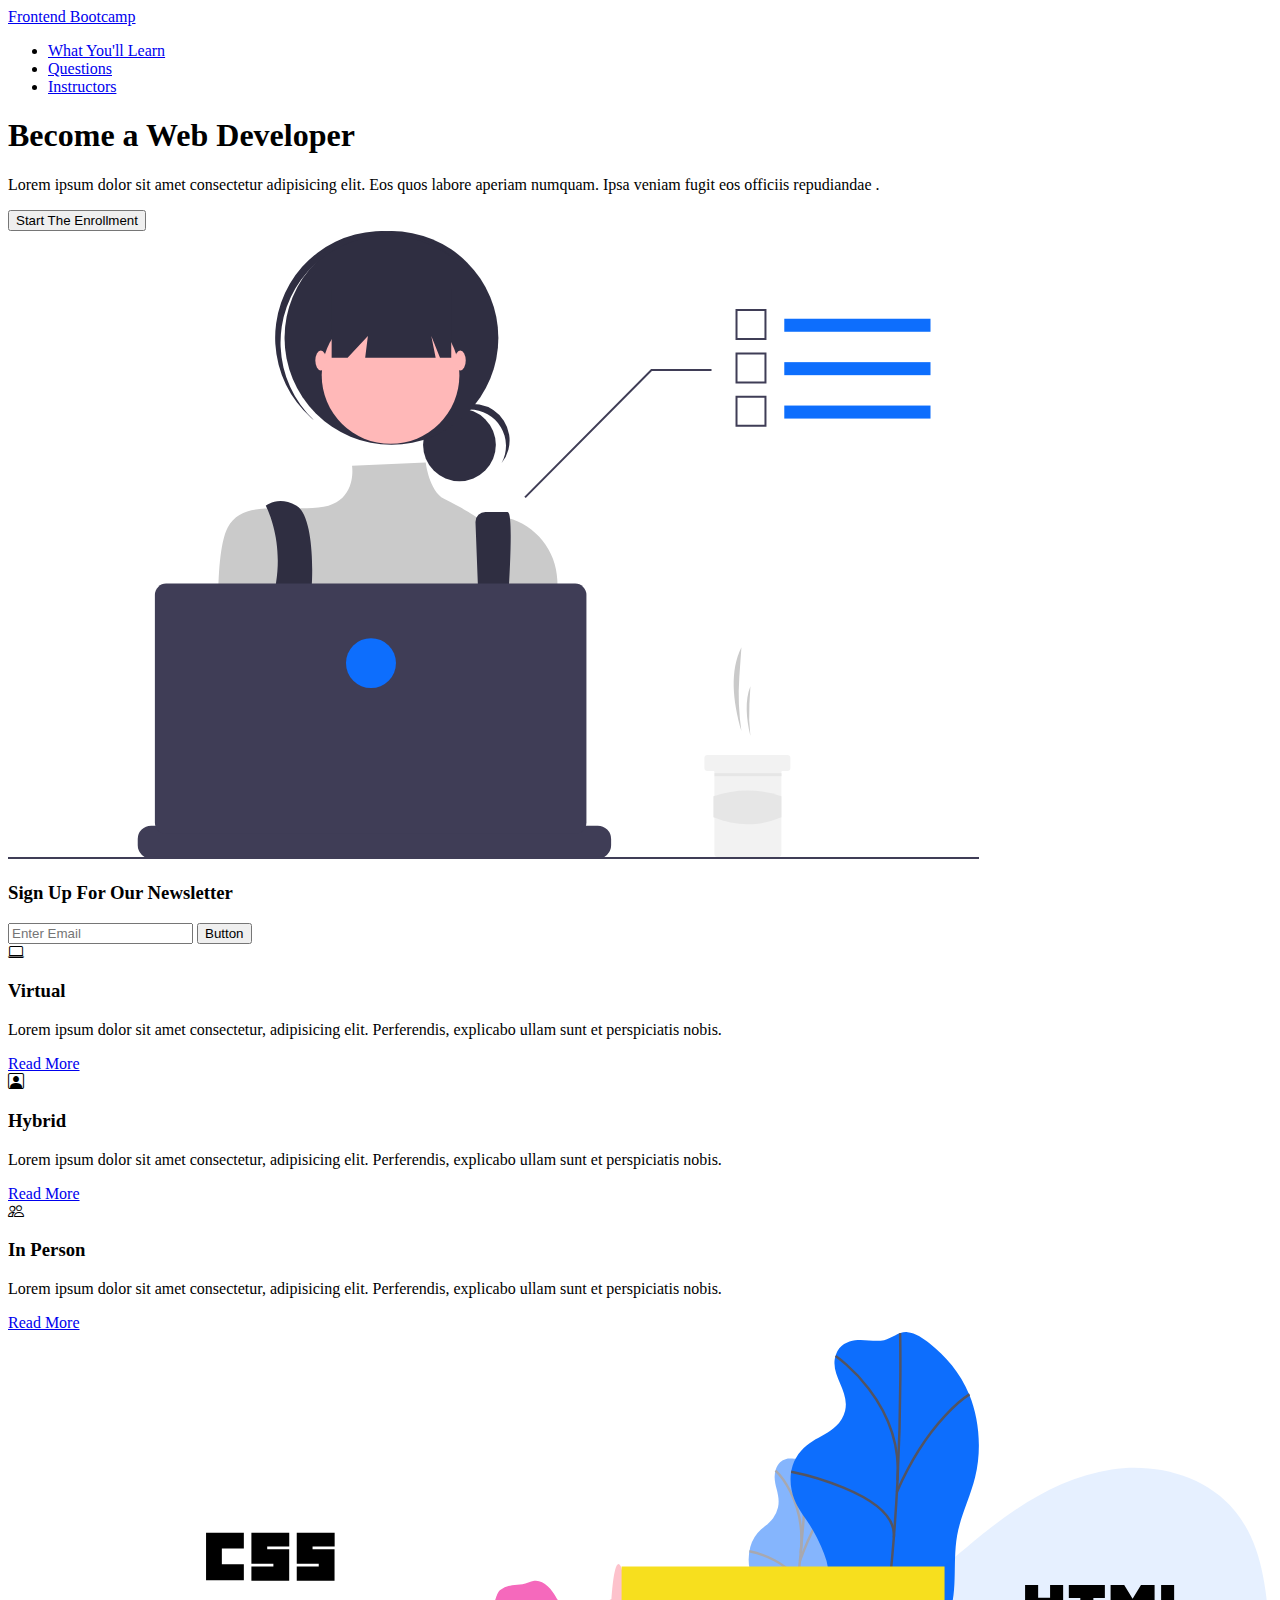
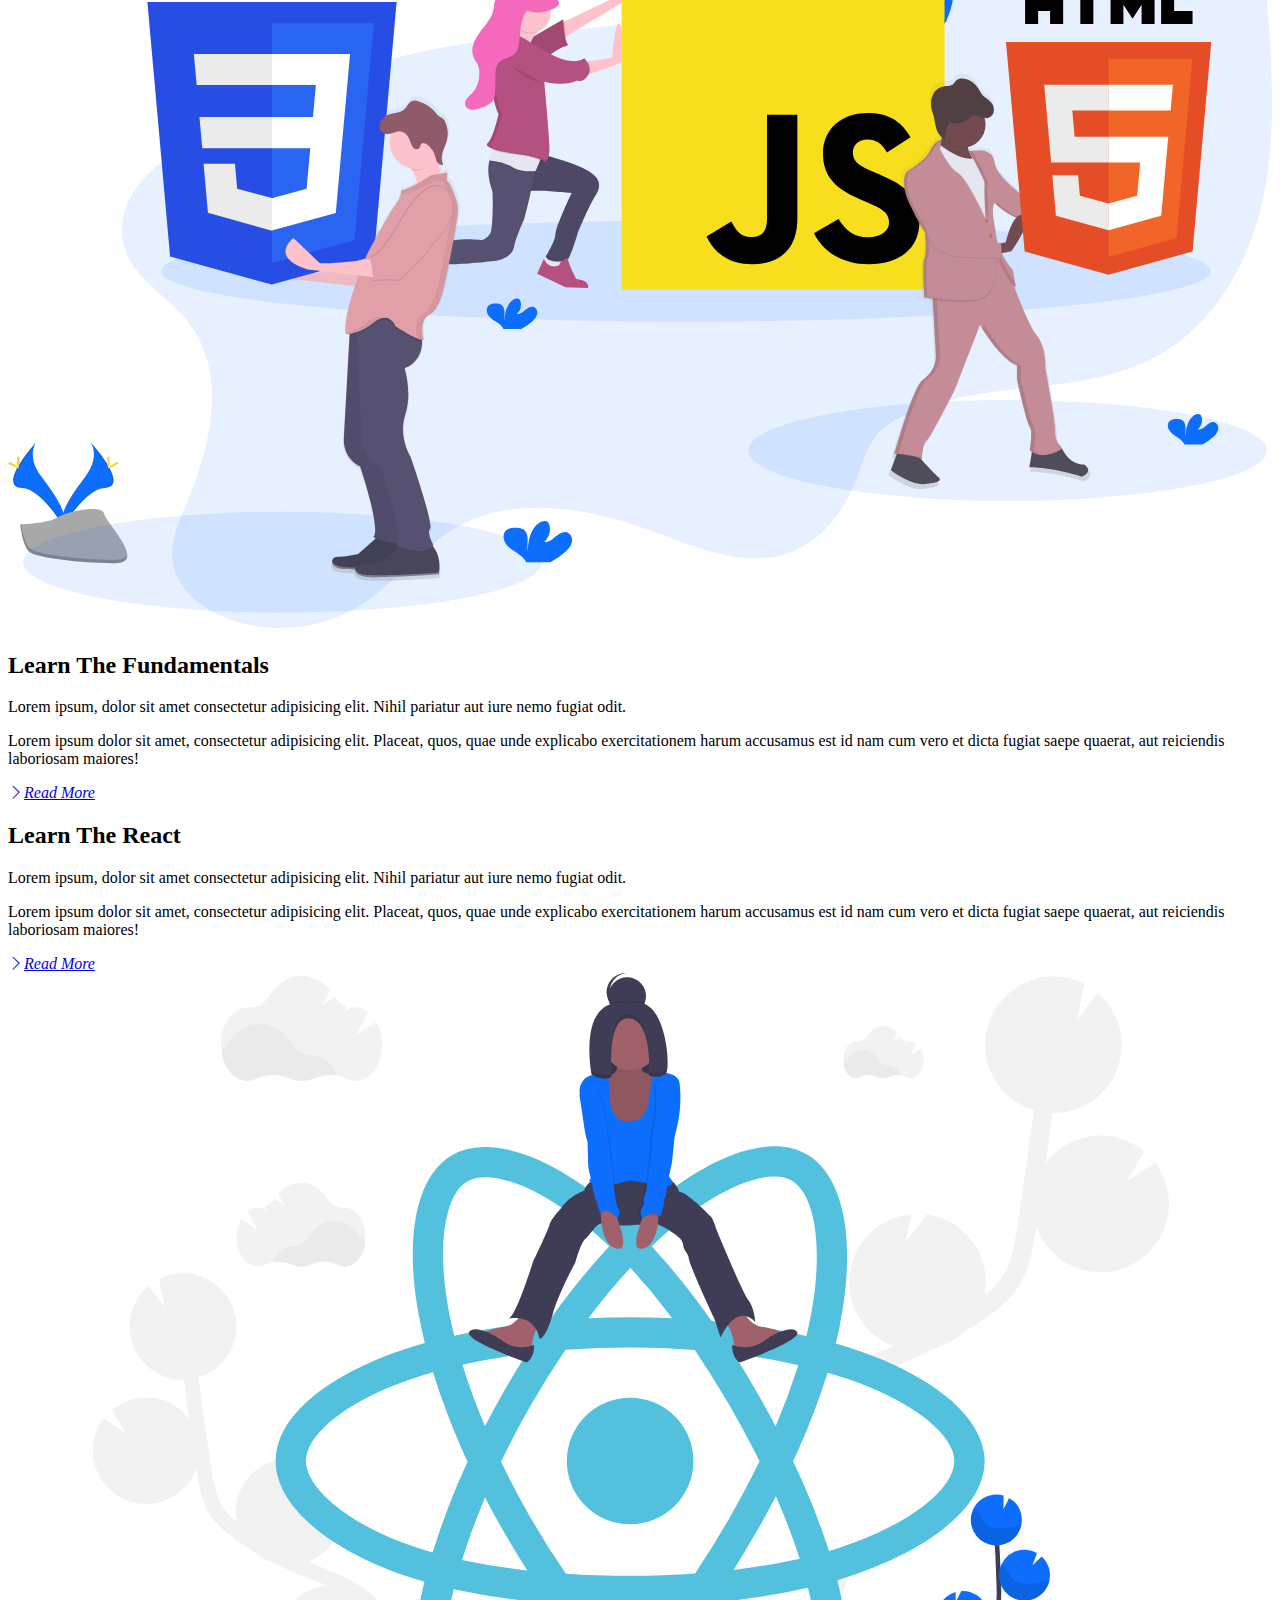
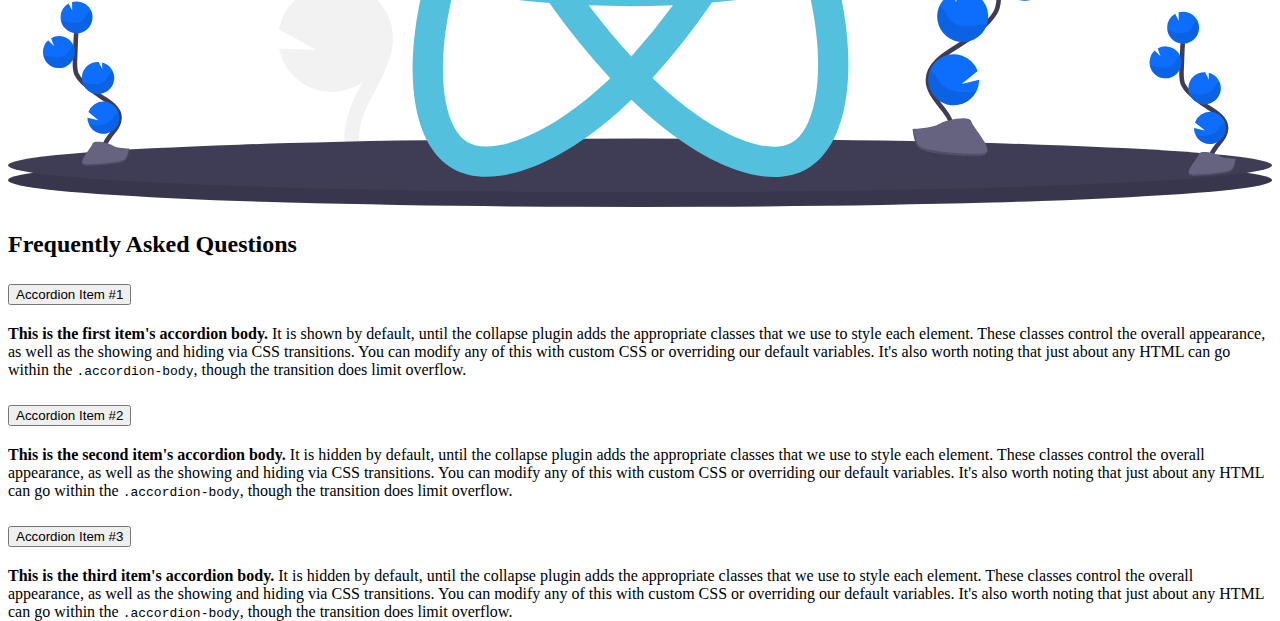
<file: 18-dars bootstrap/index.htm>
<!DOCTYPE html>
<html lang="en">
<head>
    <meta charset="UTF-8">
    <meta http-equiv="X-UA-Compatible" content="IE=edge">
    <meta name="viewport" content="width=device-width, initial-scale=1.0">
    <link href="https://cdn.jsdelivr.net/npm/bootstrap@5.0.2/dist/css/bootstrap.min.css" rel="stylesheet" integrity="sha384-EVSTQN3/azprG1Anm3QDgpJLIm9Nao0Yz1ztcQTwFspd3yD65VohhpuuCOmLASjC" crossorigin="anonymous">
    <link rel="stylesheet" href="./style.css">
    <link rel="stylesheet" href="https://cdn.jsdelivr.net/npm/bootstrap-icons@1.3.0/font/bootstrap-icons.css">
    <title>Frontend Bootcamp</title>

</head>
<body>
    <!-- Navbar -->
    <nav class="navbar navbar-expand-lg bg-dark navabr-dark py-3 fixed-top">
        <div class="container">
        <a href="#" class="navbar-brand">Frontend Bootcamp</a>

        <buton 
        class="navbar-toggler" 
        type="button" 
        data-bs-toggle="collapse" 
        data-bs-target="#navmane"
        >
        <span class="navbar--toggler-icon"></span>
    </buton>

        <div class="collapse navbar-collapse">
            <ul class="navbar-nav ms-auto">
                <li class="nav-item">
                    <a href="#learn" class="nav-link">What You'll Learn</a>
                </li>

                <li class="nav-item">
                    <a href="#questions" class="nav-link">Questions</a>
                </li>

                <li class="nav-item">
                    <a href="#instructors" class="nav-link">Instructors</a>
                </li>
            </ul>
        </div>
    </div>
    </nav>

    <!-- Showcase -->
    <section class="bg-dark text-light p-5 p-lg-0 pt-lg-5 text-center text-sm-start">
        <div class="container">
            <div class="d-sm-flex align-items-center justify-content-between">
                <div>
                    <h1>Become a <span class="text-warning"> Web Developer</span></h1>
                    <p class="lead my-4">
                        Lorem ipsum dolor sit amet consectetur adipisicing elit. Eos quos labore aperiam numquam. Ipsa veniam fugit eos officiis repudiandae .

                    </p>
                    <button class="btn btn-primary btn-lg">Start The Enrollment</button>
                </div>
                <img class="img-fluid w-50 d-none d-sm-block" src="./showcase.svg" alt="">
            </div>
        </div>
    </section>

    <!-- Newsletter -->

    <section class="bg-primary text-light p-5">
        <div class="container">
            <div class="d-md-flex justify-content-between align-items-center">
                <h3 class="mb-3 mb-md-0">Sign Up For Our Newsletter</h3>

                <div class="input-group news-input">
                    <input 
                    type="text" 
                    class="form-control" 
                    placeholder="Enter Email" 
                    />
                    <button 
                    class="btn btn-dark btn-lg" 
                    type="button">Button</button>
                  </div>
            </div>
        </div>
    </section>


    <!-- Boxes -->

    <section>


        <div class="p-5">
            <div class="container">
                <div class="row text-center g-4">
                    <div class="col-md">
                        <div class="card bg-dark text-light">
                        <div class="card-body text-center">
                            <div class="h1 mb-3">
                            <i class="bi bi-laptop"></i>
                        </div>
                        <h3 class="card-title mb-3">
                            Virtual
                        </h3>
                        <p class="card-text">
                            Lorem ipsum dolor sit amet consectetur, adipisicing elit. Perferendis, explicabo ullam sunt et perspiciatis nobis.
                        </p>
                        <a href="#" class="btn btn-primary">Read More</a>
                        </div>
                        </div>
                    </div>

                    <div class="col-md">
                        <div class="card bg-secondary text-light">
                        <div class="card-body text-center">
                            <div class="h1 mb-3">
                            <i class="bi bi-person-square"></i>
                        </div>
                        <h3 class="card-title mb-3">Hybrid</h3>
                        <p class="card-text">
                            Lorem ipsum dolor sit amet consectetur, adipisicing elit. Perferendis, explicabo ullam sunt et perspiciatis nobis.
                        </p>
                        <a href="#" class="btn btn-dark">Read More</a>
                        </div>
                        </div>
                    </div>

                    <div class="col-md">
                        <div class="card bg-dark text-light">
                        <div class="card-body text-center">
                            <div class="h1 mb-3">
                            <i class="bi bi-people"></i>
                        </div>
                        <h3 class="card-title mb-3">In Person</h3>
                        <p class="card-text">
                            Lorem ipsum dolor sit amet consectetur, adipisicing elit. Perferendis, explicabo ullam sunt et perspiciatis nobis.
                        </p>
                        <a href="#" class="btn btn-primary">Read More</a>
                        </div>
                        </div>
                    </div>
                  </div>
                </div>
            </div>
        </div>
    </div>
  </section>

  
    <!-- Learn Sections -->
    <section class="p-5">
        <div class="container">
            <div class="row align-items-center justify-content-betwwen">
                <div class="col-md">
                    <img src="./fundamentals.svg" width="100%">
                </div>
                <div class="col-md p-5">
                    <h2>Learn The Fundamentals</h2>
                    <p class="lead">
                        Lorem ipsum, dolor sit amet consectetur adipisicing elit. Nihil pariatur aut iure nemo fugiat odit.
                    </p>
                    <p>Lorem ipsum dolor sit amet, consectetur adipisicing elit. Placeat, quos, quae unde explicabo exercitationem harum accusamus est id nam cum vero et dicta fugiat saepe quaerat, aut reiciendis laboriosam maiores!
                    </p>
                    <a href="#" class="btn btn-light mt-3">
                     <i class="bi bi-chevron-right">Read More</i>
                    </a>
                </div>
            </div>
        </div>
    </section>

    <section class="p-5 bg-dark text-light">
        <div class="container">
            <div class="row align-items-center justify-content-betwwen">
                <div class="col-md p-5">
                    <h2>Learn The React</h2>
                    <p class="lead">
                        Lorem ipsum, dolor sit amet consectetur adipisicing elit. Nihil pariatur aut iure nemo fugiat odit.
                    </p>
                    <p>Lorem ipsum dolor sit amet, consectetur adipisicing elit. Placeat, quos, quae unde explicabo exercitationem harum accusamus est id nam cum vero et dicta fugiat saepe quaerat, aut reiciendis laboriosam maiores!
                    </p>
                    <a href="#" class="btn btn-light mt-3">
                     <i class="bi bi-chevron-right">Read More</i>
                    </a>
                </div>
                <div class="col-md">
                    <img src="./react.svg" width="100%">
                </div>
            </div>
        </div>
    </section>

    <!-- Question Accordion -->

    <section id="questions" class="p-5">
        <div class="container">
            <h2 class="text-center mb-4">Frequently Asked Questions</h2>
            <div class="accordion" id="accordion questions">
                <div class="accordion-item">
                  <h2 class="accordion-header" 
                  id="headingOne">
                    <button 
                    class="accordion-button"
                     type="button" 
                     data-bs-toggle="collapse" 
                     data-bs-target="#collapseOne"
                      aria-expanded="true" 
                      aria-controls="collapseOne">
                      Accordion Item #1
                    </button>
                  </h2>
                  <div id="collapseOne" 
                  class="accordion-collapse collapse show" 
                  aria-labelledby="headingOne" 
                  data-bs-parent="#accordionExample">
                    <div class="accordion-body">
                      <strong>This is the first item's accordion body.</strong> It is shown by default, until the collapse plugin adds the appropriate classes that we use to style each element. These classes control the overall appearance, as well as the showing and hiding via CSS transitions. You can modify any of this with custom CSS or overriding our default variables. It's also worth noting that just about any HTML can go within the <code>.accordion-body</code>, though the transition does limit overflow.
                    </div>
                  </div>
                </div>
                <div class="accordion-item">
                  <h2 class="accordion-header" 
                  id="headingTwo">
                    <button 
                    class="accordion-button collapsed" 
                    type="button" 
                    data-bs-toggle="collapse" 
                    data-bs-target="#collapseTwo" 
                    aria-expanded="false"
                    aria-controls="collapseTwo">
                      Accordion Item #2
                    </button>
                  </h2>
                  <div id="collapseTwo" 
                  class="accordion-collapse collapse" 
                  aria-labelledby="headingTwo" 
                  data-bs-parent="#accordionExample">
                    <div class="accordion-body">
                      <strong>This is the second item's accordion body.</strong> It is hidden by default, until the collapse plugin adds the appropriate classes that we use to style each element. These classes control the overall appearance, as well as the showing and hiding via CSS transitions. You can modify any of this with custom CSS or overriding our default variables. It's also worth noting that just about any HTML can go within the <code>.accordion-body</code>, though the transition does limit overflow.
                    </div>
                  </div>
                </div>
                <div class="accordion-item">
                  <h2 class="accordion-header" 
                  id="headingThree">
                    <button 
                    class="accordion-button collapsed"
                     type="button" 
                     data-bs-toggle="collapse"
                      data-bs-target="#collapseThree" 
                      aria-expanded="false" 
                      aria-controls="collapseThree">
                      Accordion Item #3
                    </button>
                  </h2>
                  <div id="collapseThree" 
                  class="accordion-collapse collapse" 
                  aria-labelledby="headingThree" 
                  data-bs-parent="#accordionExample">
                    <div class="accordion-body">
                      <strong>This is the third item's accordion body.</strong> It is hidden by default, until the collapse plugin adds the appropriate classes that we use to style each element. These classes control the overall appearance, as well as the showing and hiding via CSS transitions. You can modify any of this with custom CSS or overriding our default variables. It's also worth noting that just about any HTML can go within the <code>.accordion-body</code>, though the transition does limit overflow.
                    </div>
                  </div>
                </div>
              </div>
        </div>
    </section>

    <script src="https://cdn.jsdelivr.net/npm/bootstrap@5.0.2/dist/js/bootstrap.bundle.min.js" integrity="sha384-MrcW6ZMFYlzcLA8Nl+NtUVF0sA7MsXsP1UyJoMp4YLEuNSfAP+JcXn/tWtIaxVXM" crossorigin="anonymous"></script>
</body>
</html>
</file>
<file: 18-dars bootstrap/style.css>
body{
    display: block;
    content: '';
    height: 60px;
}
@media(min-width: 768px) {
    .news-input{
        width: 50%;
    }
}
</file>
